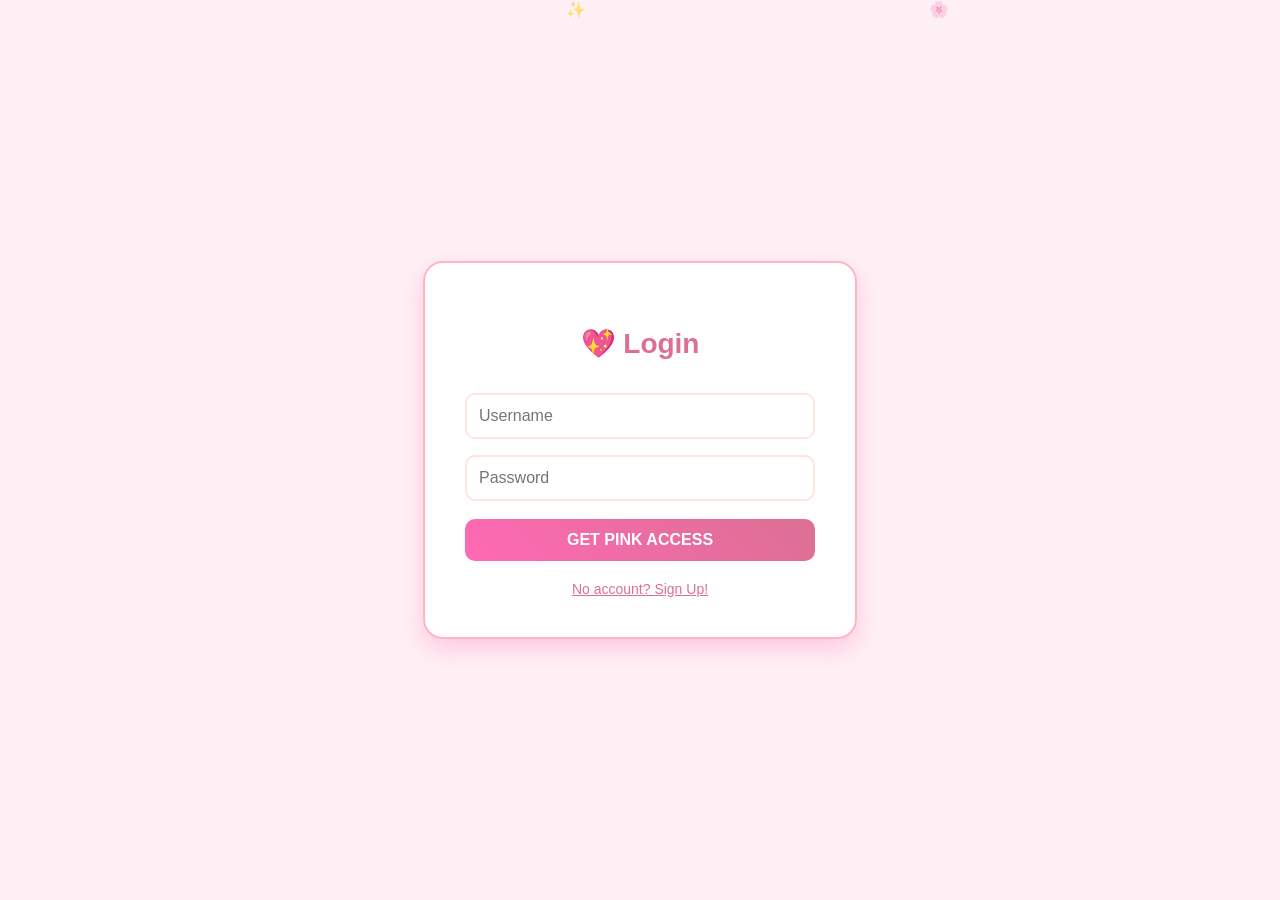
<file: static/login.html>
<!DOCTYPE html>
<html lang="en">
<head>
    <meta charset="UTF-8">
    <title>Pink Gateway</title>
    <style>
        body { font-family: 'Segoe UI', sans-serif; background: #fff0f5; display: flex; justify-content: center; align-items: center; height: 100vh; margin: 0; overflow: hidden; position: relative; }
        .hearts-bg { position: absolute; top: 0; left: 0; width: 100%; height: 100%; z-index: -1; pointer-events: none; }
        .heart { position: absolute; color: #ffb6c1; animation: float 10s linear infinite; opacity: 0.6; }
        @keyframes float { 0% { transform: translateY(110vh) rotate(0deg); opacity: 1; } 100% { transform: translateY(-20vh) rotate(360deg); opacity: 0; } }

        .login-card { background: rgba(255, 255, 255, 0.9); padding: 40px; border-radius: 20px; box-shadow: 0 10px 25px rgba(255, 105, 180, 0.3); width: 350px; border: 2px solid #ffb6c1; backdrop-filter: blur(5px); transition: 0.3s; }
        h2 { text-align: center; color: #db7093; margin-bottom: 25px; font-size: 28px; }
        input { width: 100%; padding: 12px; margin: 8px 0; border: 2px solid #ffe4e1; border-radius: 10px; box-sizing: border-box; font-size: 16px; color: #c71585; }
        input:focus { border-color: #ff69b4; outline: none; background: #fffaf0; }
        button { background: linear-gradient(45deg, #ff69b4, #db7093); color: white; border: none; padding: 12px; border-radius: 10px; width: 100%; font-weight: bold; cursor: pointer; font-size: 16px; text-transform: uppercase; margin-top: 10px; }
        
        .toggle-link { text-align: center; margin-top: 20px; font-size: 14px; color: #db7093; cursor: pointer; text-decoration: underline; }
        #message { margin-top: 15px; text-align: center; font-size: 14px; padding: 10px; border-radius: 8px; display: none; }
        .hidden { display: none; }
    </style>
</head>
<body>
    <div class="hearts-bg" id="heartsContainer"></div>

    <div class="login-card">
        <h2 id="formTitle">💖 Login</h2>
        
        <form id="loginForm">
            <input type="text" id="loginUsername" placeholder="Username" required>
            <input type="password" id="loginPassword" placeholder="Password" required>
            <button type="submit">Get Pink Access</button>
        </form>

        <form id="registerForm" class="hidden">
            <input type="text" id="regUsername" placeholder="New Username" required>
            <input type="email" id="regEmail" placeholder="Your Email" required>
            <input type="password" id="regPassword" placeholder="Strong Password" required>
            <button type="submit">Create Account</button>
        </form>

        <div id="message"></div>
        <div class="toggle-link" id="toggleLink">No account? Sign Up!</div>
    </div>

    <script>
        // Background animation: Floating heart elements
        function createHeart() {
            const container = document.getElementById('heartsContainer');
            const heart = document.createElement('div');
            const emojis = ['💗', '💖', '🌸', '✨', '💕'];
            heart.className = 'heart'; heart.textContent = emojis[Math.floor(Math.random() * emojis.length)];
            heart.style.left = Math.random() * 100 + 'vw'; heart.style.animationDuration = (Math.random() * 5 + 5) + 's';
            container.appendChild(heart); setTimeout(() => heart.remove(), 10000);
        }
        setInterval(createHeart, 500);

        // UI Logic: Toggle between Login and Registration views
        const loginForm = document.getElementById('loginForm');
        const registerForm = document.getElementById('registerForm');
        const formTitle = document.getElementById('formTitle');
        const toggleLink = document.getElementById('toggleLink');
        const message = document.getElementById('message');

        let isLogin = true;

        toggleLink.onclick = () => {
            isLogin = !isLogin;
            message.style.display = 'none';
            if (isLogin) {
                loginForm.classList.remove('hidden');
                registerForm.classList.add('hidden');
                formTitle.textContent = '💖 Login';
                toggleLink.textContent = 'No account? Sign Up!';
            } else {
                loginForm.classList.add('hidden');
                registerForm.classList.remove('hidden');
                formTitle.textContent = '🎀 Sign Up';
                toggleLink.textContent = 'Already have an account? Login';
            }
        };

        // Authentication: Handle user login request
        loginForm.onsubmit = async (e) => {
            e.preventDefault();
            const formData = new URLSearchParams();
            formData.append('username', document.getElementById('loginUsername').value);
            formData.append('password', document.getElementById('loginPassword').value);

            const response = await fetch('/auth/token', {
                method: 'POST',
                body: formData
            });

            if (response.ok) {
                const data = await response.json();
                localStorage.setItem('accessToken', data.access_token);
                window.location.href = '/';
            } else {
                message.style.display = 'block'; message.style.color = 'red';
                message.textContent = '❌ Invalid pink credentials!';
            }
        };

        // Registration: Handle new account creation request
        registerForm.onsubmit = async (e) => {
            e.preventDefault();
            const username = document.getElementById('regUsername').value;
            const email = document.getElementById('regEmail').value;
            const password = document.getElementById('regPassword').value;

            // Transmit registration data via query parameters as required by backend
            const url = `/auth/register?username=${encodeURIComponent(username)}&email=${encodeURIComponent(email)}&password=${encodeURIComponent(password)}`;

            const response = await fetch(url, { method: 'POST' });

            if (response.ok) {
                message.style.display = 'block'; message.style.color = 'green';
                message.textContent = '✨ Success! Now please login.';
                registerForm.reset();
                setTimeout(() => toggleLink.click(), 2000); // Redirect to login view after delay
            } else {
                const err = await response.json();
                message.style.display = 'block'; message.style.color = 'red';
                message.textContent = '❌ Error: ' + (err.detail || 'Registration failed');
            }
        };
    </script>
</body>
</html>
</file>
